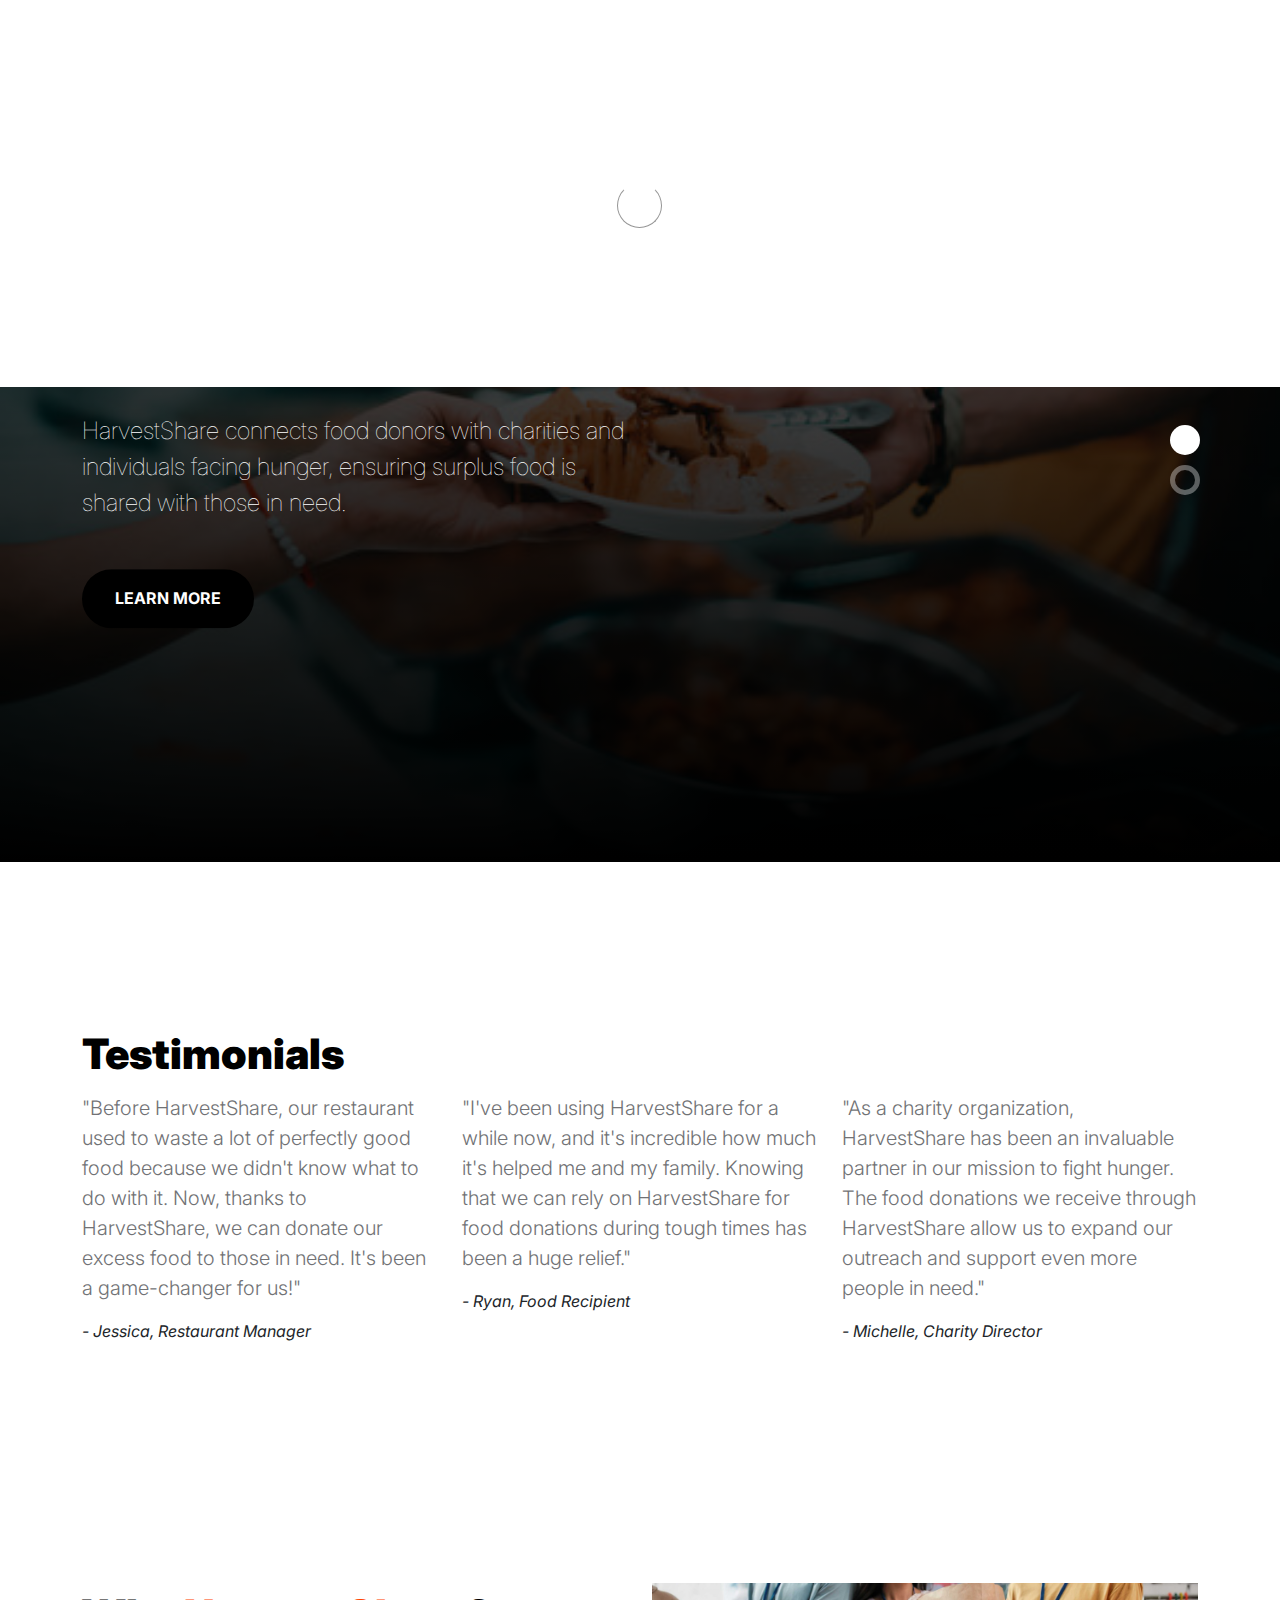
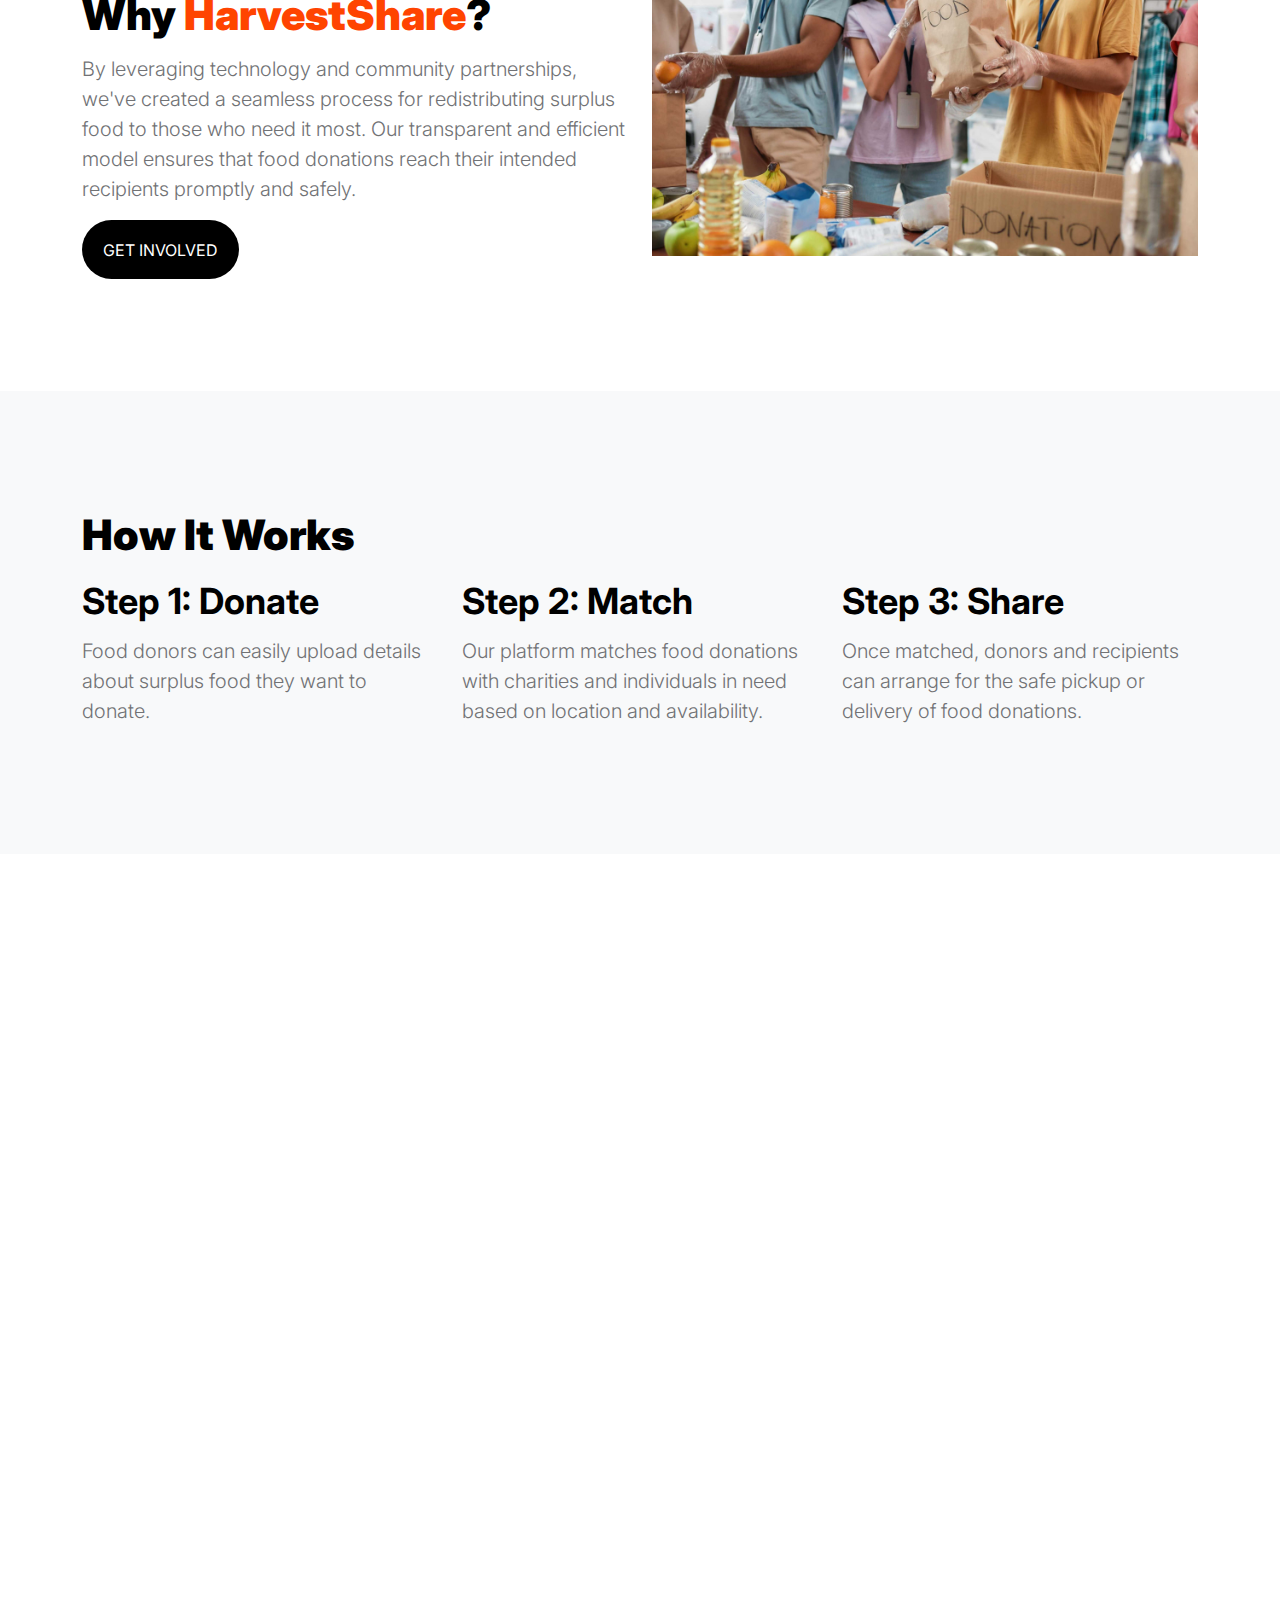
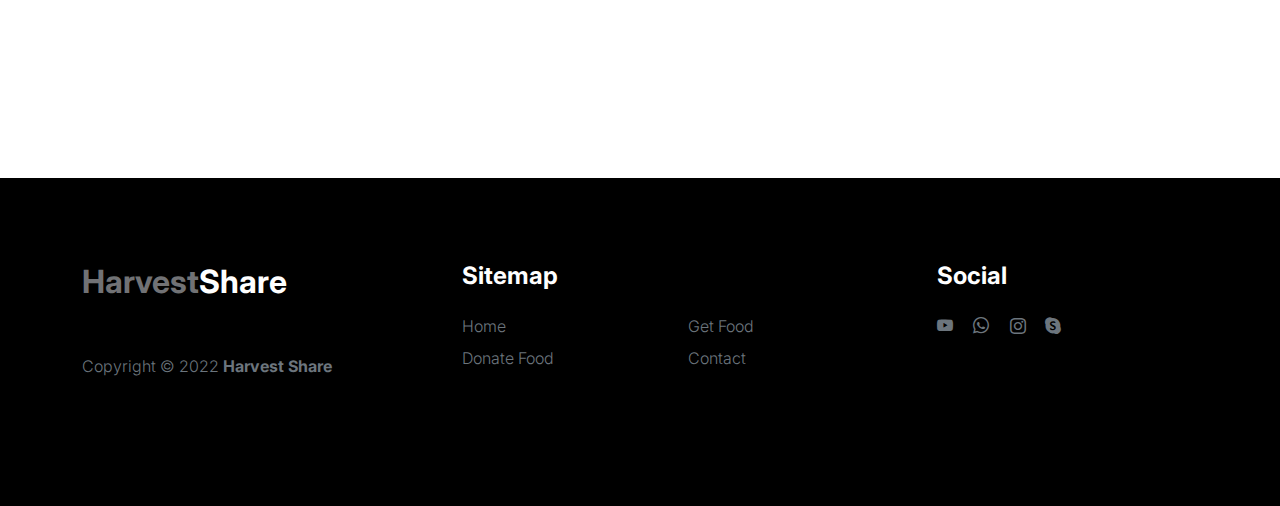
<file: index.html>
<!doctype html>
<html lang="en">
<head>
    <meta charset="utf-8">
    <meta name="viewport" content="width=device-width, initial-scale=1">
    <meta name="description" content="">
    <meta name="author" content="">
    <title>HarvestShare</title>
    <!-- CSS FILES -->
    <link rel="preconnect" href="https://fonts.googleapis.com">
    <link rel="preconnect" href="https://fonts.gstatic.com" crossorigin>
    <link href="https://fonts.googleapis.com/css2?family=Inter:wght@100;300;400;700;900&display=swap" rel="stylesheet">
    <link href="css/bootstrap.min.css" rel="stylesheet">
    <link href="css/bootstrap-icons.css" rel="stylesheet">
    <link rel="stylesheet" href="css/slick.css"/>
    <link href="css/tooplate-little-fashion.css" rel="stylesheet">
    <!--
    Tooplate 2127 Little Fashion
    https://www.tooplate.com/view/2127-little-fashion
    -->
</head>
<body>
    <section class="preloader">
        <div class="spinner">
            <span class="sk-inner-circle"></span>
        </div>
    </section>
    <main>
        <nav class="navbar navbar-expand-lg">
            <div class="container">
                <button class="navbar-toggler" type="button" data-bs-toggle="collapse" data-bs-target="#navbarNav" aria-controls="navbarNav" aria-expanded="false" aria-label="Toggle navigation">
                    <span class="navbar-toggler-icon"></span>
                </button>
                <a class="navbar-brand" href="index.html">
                    <strong><span>Harvest</span>Share</strong>
                </a>
                
                <div class="collapse navbar-collapse" id="navbarNav">
                    <ul class="navbar-nav mx-auto">
                        <li class="nav-item">
                            <a class="nav-link active" href="index.html">Home</a>
                        </li>
                        <li class="nav-item">
                            <a class="nav-link" href="sign-up.html">Donate Food</a>
                        </li>
                        <li class="nav-item">
                            <a class="nav-link" href="index.html">Get Food</a>
                        </li>
                        <li class="nav-item">
                            <a class="nav-link" href="contact.html">Contact</a>
                        </li>
                    </ul>
                    <style>
                        .thin-btn {
                            padding: 0.9rem 1rem; 
                            font-size: 0.99rem; 
                            line-height: 0.8; 
                            border-radius: 5rem;
                        }
                    </style>
                    
                    <div class="d-none d-lg-block">
                        <a href="sign-in.html" class="btn custom-btn btn-sm thin-btn me-3">Sign In</a>
                    </div>
                    
                    
                    
                </div>
            </div>
        </nav>
        <section class="slick-slideshow" style="margin-top: 10px;">
            <div class="slick-custom">
                <div class="image-overlay"></div>
                <img src="images/slideshow/slide1.jpeg" class="img-fluid" alt="Slide 1">
                <div class="slick-bottom">
                    <div class="container">
                        <div class="row">
                            <div class="col-lg-6 col-10">
                                <div class="text-overlay">
                                    <h1 class="slick-title">Where Abundance Meets Need</h1>
                                    <p class="lead text-white mt-lg-3 mb-lg-5">HarvestShare connects food donors with charities and individuals facing hunger, ensuring surplus food is shared with those in need.</p>
                                    <a href="#how-it-works" class="btn custom-btn">Learn More</a>
                                </div>
                            </div>
                        </div>
                    </div>
                </div>
            </div>
            <div class="slick-custom">
                <div class="image-overlay"></div>
                <img src="images/slideshow/slide2f.webp" class="img-fluid" alt="Slide 2">
                <div class="slick-bottom">
                    <div class="container">
                        <div class="row">
                            <div class="col-lg-6 col-10">
                                <div class="text-overlay">
                                    <h1 class="slick-title">Make a Difference Today</h1>
                                    <p class="lead text-white mt-lg-3 mb-lg-5">Your excess food can become someone's meal. Join HarvestShare and be part of the solution to food waste and hunger.</p>
                                    <a href="#register" class="btn custom-btn">Get Started</a>
                                </div>
                            </div>
                        </div>
                    </div>
                </div>
            </div>
        </section>
        <section class="testimonial section-padding">
            <div class="container">
                <h2 class="section-title">Testimonials</h2>
                <div class="row">
                    <div class="col-lg-4">
                        <div class="testimonial-item">
                            <blockquote>
                                <p class="testimonial-text">"Before HarvestShare, our restaurant used to waste a lot of perfectly good food because we didn't know what to do with it. Now, thanks to HarvestShare, we can donate our excess food to those in need. It's been a game-changer for us!"</p>
                                <cite class="testimonial-author">- Jessica, Restaurant Manager</cite>
                            </blockquote>
                        </div>
                    </div>
                    <div class="col-lg-4">
                        <div class="testimonial-item">
                            <blockquote>
                                <p class="testimonial-text">"I've been using HarvestShare for a while now, and it's incredible how much it's helped me and my family. Knowing that we can rely on HarvestShare for food donations during tough times has been a huge relief."</p>
                                <cite class="testimonial-author">- Ryan, Food Recipient</cite>
                            </blockquote>
                        </div>
                    </div>
                    <div class="col-lg-4">
                        <div class="testimonial-item">
                            <blockquote>
                                <p class="testimonial-text">"As a charity organization, HarvestShare has been an invaluable partner in our mission to fight hunger. The food donations we receive through HarvestShare allow us to expand our outreach and support even more people in need."</p>
                                <cite class="testimonial-author">- Michelle, Charity Director</cite>
                            </blockquote>
                        </div>
                    </div>
                </div>
            </div>
        </section>
        <section id="about" class="about section-padding">
            <div class="container">
                <div class="row">
                    <div class="col-lg-6 order-lg-1">
                        <h2 class="section-title">Why <span>HarvestShare</span>?</h2>
                        <p class="section-text">By leveraging technology and community partnerships, we've created a seamless process for redistributing surplus food to those who need it most. Our transparent and efficient model ensures that food donations reach their intended recipients promptly and safely.</p>
                        <a href="#how-it-works" class="btn custom-btn">Get Involved</a>
                    </div>
                    <div class="col-lg-6 order-lg-2">
                        <img src="images/fd.jpeg" class="img-fluid" alt="Image 1">
                    </div>
                </div>
            </div>
        </section>
        <section id="how-it-works" class="how-it-works section-padding bg-light">
            <div class="container">
                <h2 class="section-title">How It Works</h2>
                <div class="row">
                    <div class="col-lg-4">
                        <div class="step-item">
                            <h3 class="item-title">Step 1: Donate</h3>
                            <p class="item-text">Food donors can easily upload details about surplus food they want to donate.</p>
                        </div>
                    </div>
                    <div class="col-lg-4">
                        <div class="step-item">
                            <h3 class="item-title">Step 2: Match</h3>
                            <p class="item-text">Our platform matches food donations with charities and individuals in need based on location and availability.</p>
                        </div>
                    </div>
                    <div class="col-lg-4">
                        <div class="step-item">
                            <h3 class="item-title">Step 3: Share</h3>
                            <p class="item-text">Once matched, donors and recipients can arrange for the safe pickup or delivery of food donations.</p>
                        </div>
                    </div>
                </div>
            </div>
        </section>
        <section id="about" class="about section-padding">
            <div class="container">
                <div class="row">
                    <div class="col-lg-6 order-lg-2">
                        <h2 class="section-title"> Get <span> Involved </span> </h2>
                        <p class="section-text"> Join us in our mission to create a world where no edible food goes to waste and where every person has access to nutritious meals. Together, we can make a tangible difference in the lives of individuals and families struggling with food insecurity.</p>
                        <a href="sign-up.html" class="btn custom-btn"> Sign Up </a>
                    </div>
                    <div class="col-lg-6 order-lg-1">
                        <img src="images/how.webp" class="img-fluid" alt="Image 2">
                    </div>
                </div>
            </div>
        </section>
    </main>
    <footer class="site-footer">
        <div class="container">
            <div class="row">
                <div class="col-lg-3 col-10 me-auto mb-4">
                    <h4 class="text-white mb-3"><a href="index.html">Harvest</a>Share</h4>
                    <p class="copyright-text text-muted mt-lg-5 mb-4 mb-lg-0">Copyright © 2022 <strong>Harvest Share</strong></p>
                    <br>
                </div>
                <div class="col-lg-5 col-8">
                    <h5 class="text-white mb-3">Sitemap</h5>
                    <ul class="footer-menu d-flex flex-wrap">
                        <li class="footer-menu-item"><a href="about.html" class="footer-menu-link">Home</a></li>
                        <li class="footer-menu-item"><a href="#" class="footer-menu-link">Get Food</a></li>
                        <li class="footer-menu-item"><a href="#" class="footer-menu-link">Donate Food</a></li>
                        <li class="footer-menu-item"><a href="#" class="footer-menu-link">Contact</a></li>
                    </ul>
                </div>
                <div class="col-lg-3 col-4">
                    <h5 class="text-white mb-3">Social</h5>
                    <ul class="social-icon">
                        <li><a href="#" class="social-icon-link bi-youtube"></a></li>
                        <li><a href="#" class="social-icon-link bi-whatsapp"></a></li>
                        <li><a href="#" class="social-icon-link bi-instagram"></a></li>
                        <li><a href="#" class="social-icon-link bi-skype"></a></li>
                    </ul>
                </div>
            </div>
        </div>
    </footer>
    <!-- JAVASCRIPT FILES -->
    <script src="js/jquery.min.js"></script>
    <script src="js/bootstrap.bundle.min.js"></script>
    <script src="js/Headroom.js"></script>
    <script src="js/jQuery.headroom.js"></script>
    <script src="js/slick.min.js"></script>
    <script src="js/custom.js"></script>
</body>
</html>
</file>
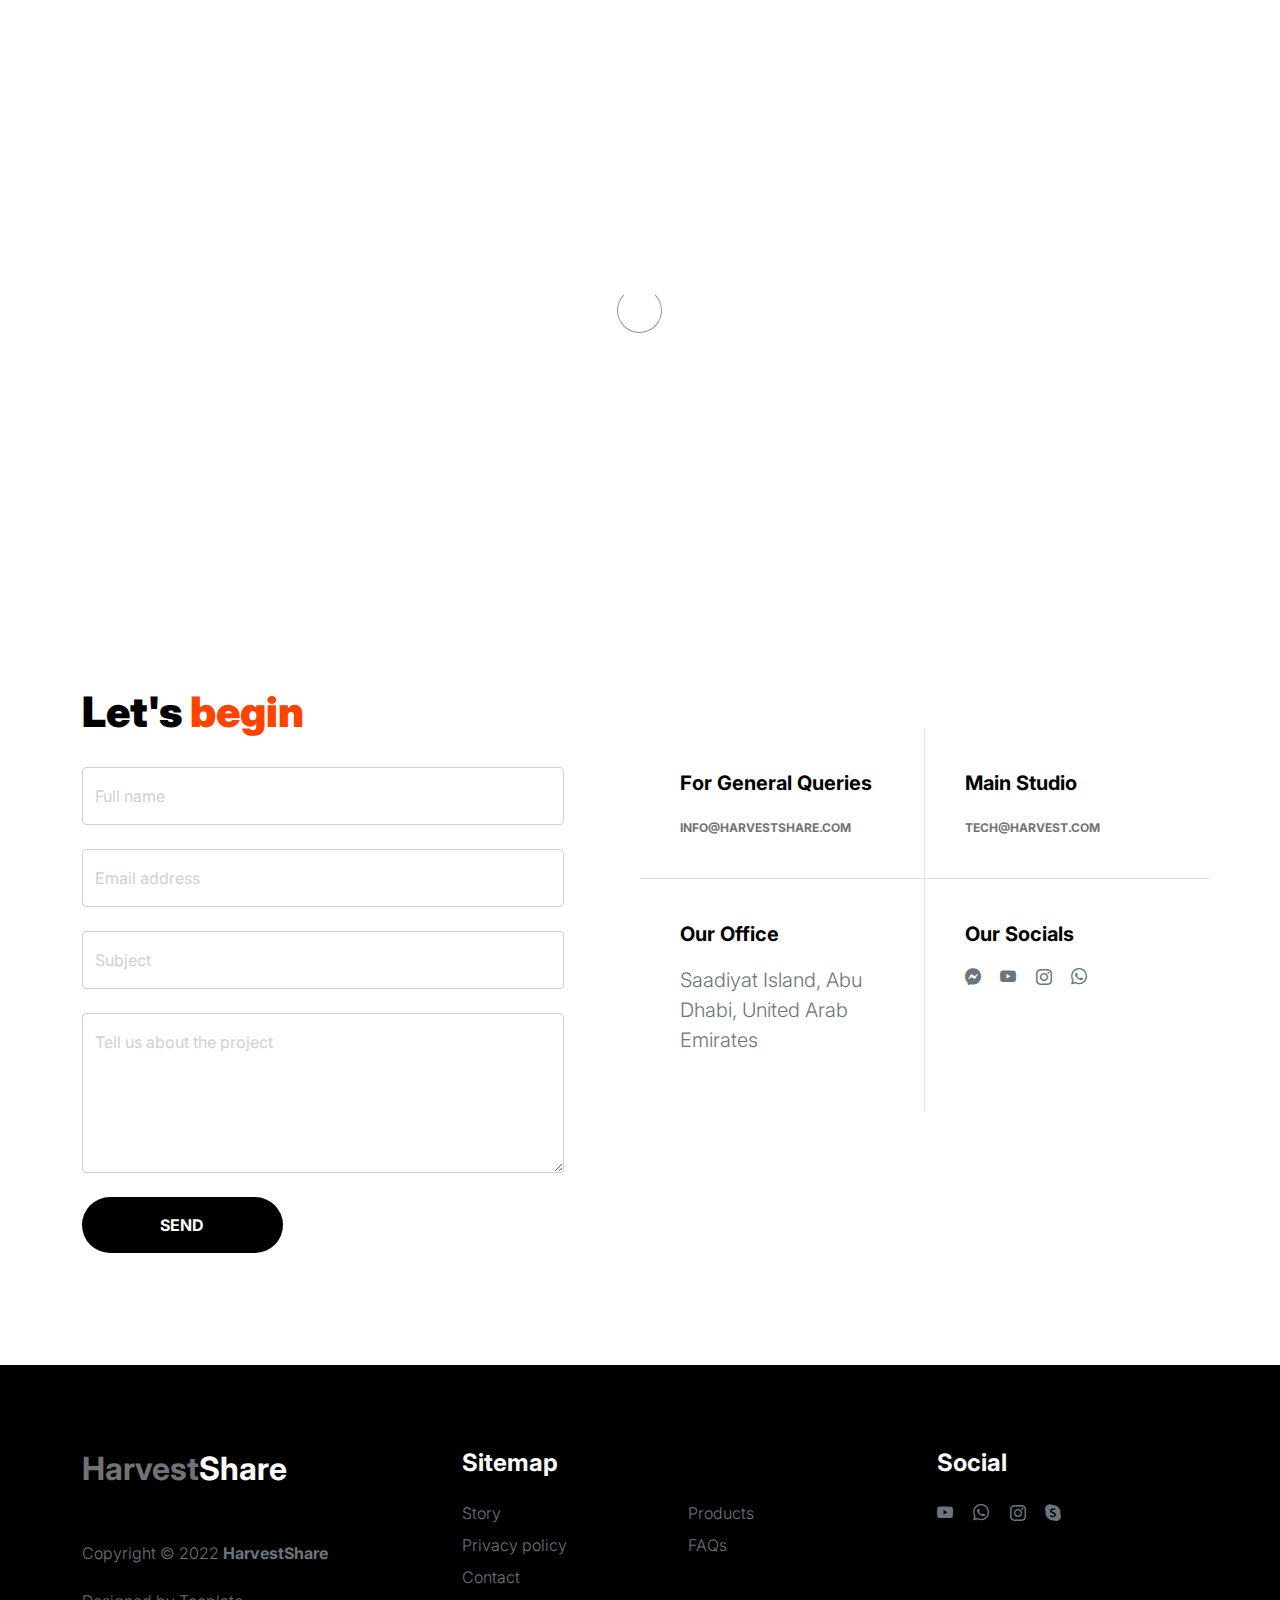
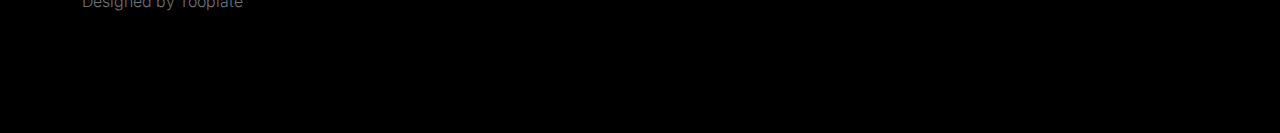
<file: contact.html>
<!doctype html>
<html lang="en">
<head>
    <meta charset="utf-8">
    <meta name="viewport" content="width=device-width, initial-scale=1">
    <meta name="description" content="">
    <meta name="author" content="">
    <title>Tooplate's Little Fashion - Contact Page</title>
    <!-- CSS FILES -->
    <link rel="preconnect" href="https://fonts.googleapis.com">
    <link rel="preconnect" href="https://fonts.gstatic.com" crossorigin>
    <link href="https://fonts.googleapis.com/css2?family=Inter:wght@100;300;400;700;900&display=swap" rel="stylesheet">
    <link href="css/bootstrap.min.css" rel="stylesheet">
    <link href="css/bootstrap-icons.css" rel="stylesheet">
    <link rel="stylesheet" href="css/slick.css"/>
    <link href="css/tooplate-little-fashion.css" rel="stylesheet">
    <!-- Tooplate 2127 Little Fashion https://www.tooplate.com/view/2127-little-fashion -->
</head>
<body>
    <section class="preloader">
        <div class="spinner">
            <span class="sk-inner-circle"></span>
        </div>
    </section>
    <main>
        <nav class="navbar navbar-expand-lg">
            <div class="container">
                <button class="navbar-toggler" type="button" data-bs-toggle="collapse" data-bs-target="#navbarNav" aria-controls="navbarNav" aria-expanded="false" aria-label="Toggle navigation">
                    <span class="navbar-toggler-icon"></span>
                </button>
                <a class="navbar-brand" href="index.html">
                    <strong><span>Harvest</span>Share</strong>
                </a>
                <div class="collapse navbar-collapse" id="navbarNav">
                    <ul class="navbar-nav mx-auto">
                        <li class="nav-item">
                            <a class="nav-link active" href="index.html">Home</a>
                        </li>
                        <li class="nav-item">
                            <a class="nav-link" href="sign-up.html">Donate Food</a>
                        </li>
                        <li class="nav-item">
                            <a class="nav-link" href="index.html">Get Food</a>
                        </li>
                        <li class="nav-item">
                            <a class="nav-link" href="contact.html">Contact</a>
                        </li>
                    </ul>
                    <style>
                        .thin-btn {
                            padding: 0.9rem 1rem; 
                            font-size: 0.99rem; 
                            line-height: 0.8; 
                            border-radius: 5rem;
                        }
                    </style>
                    <div class="d-none d-lg-block">
                        <a href="sign-in.html" class="btn custom-btn btn-sm thin-btn me-3">Sign In</a>
                    </div>
                </div>
            </div>
        </nav>
        <header class="site-header section-padding-img site-header-image">
            <div class="container">
                <div class="row">
                    <div class="col-lg-10 col-12 header-info">
                        <h1>
                            <span class="d-block text-primary">Have Questions?</span>
                            <span class="d-block text-dark">Reach out to us! </span>
                        </h1>
                    </div>
                </div>
            </div>
            <img src="images/header/positive-european-woman-has-break-after-work.jpg" class="header-image img-fluid" alt="">
        </header>
        <section class="contact section-padding">
            <div class="container">
                <div class="row">
                    <div class="col-lg-6 col-12">
                        <h2 class="mb-4">Let's <span>begin</span></h2>
                        <form class="contact-form me-lg-5 pe-lg-3" action="contact1.py" method="post">
                            <div class="form-floating">
                                <input type="text" name="name" id="name" class="form-control" placeholder="Full name" required>
                                <label for="name">Full name</label>
                            </div>
                            <div class="form-floating my-4">
                                <input type="email" name="email" id="email" pattern="[^ @]*@[^ @]*" class="form-control" placeholder="Email address" required>
                                <label for="email">Email address</label>
                            </div>
                            <div class="form-floating my-4">
                                <input type="text" name="subject" id="subject" class="form-control" placeholder="Subject" required>
                                <label for="subject">Subject</label>
                            </div>
                            <div class="form-floating mb-4">
                                <textarea id="message" name="message" class="form-control" placeholder="Leave a comment here" required style="height: 160px"></textarea>
                                <label for="message">Tell us about the project</label>
                            </div>
                            <div class="col-lg-5 col-6">
                                <button type="submit" class="form-control">Send</button>
                            </div>
                        </form>
                    </div>
                    <div class="col-lg-6 col-12 mt-5 ms-auto">
                        <div class="row">
                            <div class="col-6 border-end contact-info">
                                <h6 class="mb-3"> For General Queries </h6>
                                <a href="mailto:hello@company.com" class="custom-link">info@harvestshare.com<i class="bi-arrow-right ms-2"></i></a>
                            </div>
                            <div class="col-6 contact-info">
                                <h6 class="mb-3">Main Studio</h6>
                                <a href="mailto:studio@company.com" class="custom-link">tech@harvest.com<i class="bi-arrow-right ms-2"></i></a>
                            </div>
                            <div class="col-6 border-top border-end contact-info">
                                <h6 class="mb-3">Our Office</h6>
                                <p class="text-muted">Saadiyat Island, Abu Dhabi, United Arab Emirates</p>
                            </div>
                            <div class="col-6 border-top contact-info">
                                <h6 class="mb-3">Our Socials</h6>
                                <ul class="social-icon">
                                    <li><a href="#" class="social-icon-link bi-messenger"></a></li>
                                    <li><a href="#" class="social-icon-link bi-youtube"></a></li>
                                    <li><a href="#" class="social-icon-link bi-instagram"></a></li>
                                    <li><a href="#" class="social-icon-link bi-whatsapp"></a></li>
                                </ul>
                            </div>
                        </div>
                    </div>
                </div>
            </div>
        </section>
    </main>
    <footer class="site-footer">
        <div class="container">
            <div class="row">
                <div class="col-lg-3 col-10 me-auto mb-4">
                    <h4 class="text-white mb-3"><a href="index.html">Harvest</a>Share</h4>
                    <p class="copyright-text text-muted mt-lg-5 mb-4 mb-lg-0">Copyright © 2022 <strong>HarvestShare</strong></p>
                    <br>
                    <p class="copyright-text">Designed by <a href="https://www.tooplate.com/" target="_blank">Tooplate</a></p>
                </div>
                <div class="col-lg-5 col-8">
                    <h5 class="text-white mb-3">Sitemap</h5>
                    <ul class="footer-menu d-flex flex-wrap">
                        <li class="footer-menu-item"><a href="about.html" class="footer-menu-link">Story</a></li>
                        <li class="footer-menu-item"><a href="#" class="footer-menu-link">Products</a></li>
                        <li class="footer-menu-item"><a href="#" class="footer-menu-link">Privacy policy</a></li>
                        <li class="footer-menu-item"><a href="#" class="footer-menu-link">FAQs</a></li>
                        <li class="footer-menu-item"><a href="#" class="footer-menu-link">Contact</a></li>
                    </ul>
                </div>
                <div class="col-lg-3 col-4">
                    <h5 class="text-white mb-3">Social</h5>
                    <ul class="social-icon">
                        <li><a href="#" class="social-icon-link bi-youtube"></a></li>
                        <li><a href="#" class="social-icon-link bi-whatsapp"></a></li>
                        <li><a href="#" class="social-icon-link bi-instagram"></a></li>
                        <li><a href="#" class="social-icon-link bi-skype"></a></li>
                    </ul>
                </div>
            </div>
        </div>
    </footer>
    <!-- JAVASCRIPT FILES -->
    <script src="js/jquery.min.js"></script>
    <script src="js/bootstrap.bundle.min.js"></script>
    <script src="js/Headroom.js"></script>
    <script src="js/jQuery.headroom.js"></script>
    <script src="js/slick.min.js"></script>
    <script src="js/custom.js"></script>
</body>
</html>
</file>
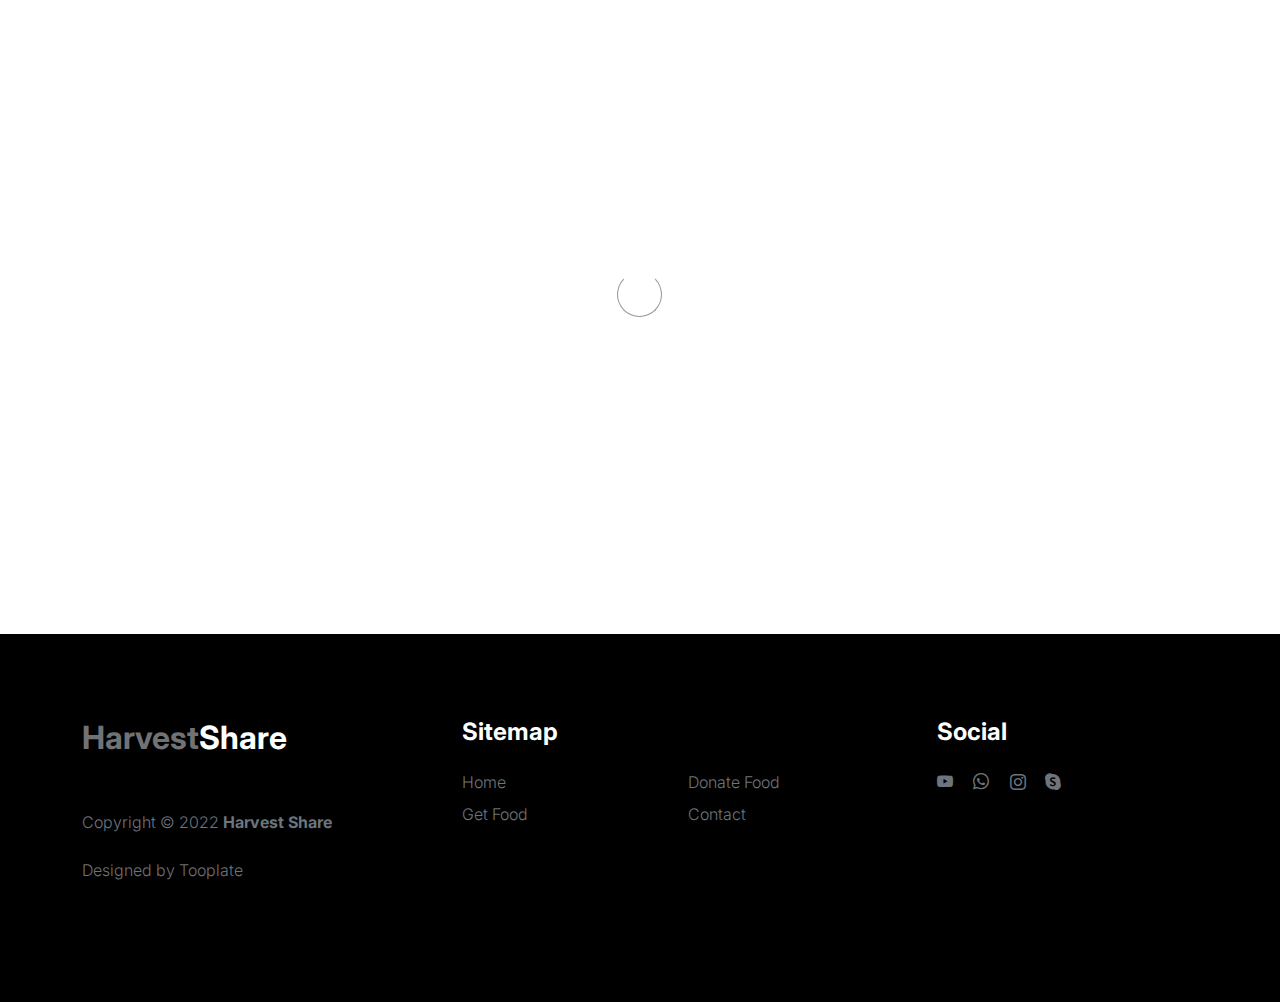
<file: sign-in.html>
<!doctype html>
<html lang="en">
    <head>
        <meta charset="utf-8">
        <meta name="viewport" content="width=device-width, initial-scale=1">

        <meta name="description" content="">
        <meta name="author" content="">

        <title>Sign In Page</title>

        <!-- CSS FILES -->
        <link rel="preconnect" href="https://fonts.googleapis.com">

        <link rel="preconnect" href="https://fonts.gstatic.com" crossorigin>

        <link href="https://fonts.googleapis.com/css2?family=Inter:wght@100;300;400;700;900&display=swap" rel="stylesheet">

        <link href="css/bootstrap.min.css" rel="stylesheet">
        <link href="css/bootstrap-icons.css" rel="stylesheet">

        <link rel="stylesheet" href="css/slick.css"/>

        <link href="css/tooplate-little-fashion.css" rel="stylesheet">
        
<!--

Tooplate 2127 Little Fashion

https://www.tooplate.com/view/2127-little-fashion

-->
    </head>
    
    <body>

        <section class="preloader">
            <div class="spinner">
                <span class="sk-inner-circle"></span>
            </div>
        </section>
    
        <main>

            <section class="sign-in-form section-padding">
                <div class="container">
                    <div class="row">

                        <div class="col-lg-8 mx-auto col-12">

                            <h1 class="hero-title text-center mb-5">Sign In</h1>

                            <div class="row">
                                <div class="col-lg-8 col-11 mx-auto">
                                    <form role="form" method="post">

                                        <div class="form-floating mb-4 p-0">
                                            <input type="email" name="email" id="email" pattern="[^ @]*@[^ @]*" class="form-control" placeholder="Email address" required>

                                            <label for="email">Email address</label>
                                        </div>

                                        <div class="form-floating p-0">
                                            <input type="password" name="password" id="password" class="form-control" placeholder="Password" required>

                                            <label for="password">Password</label>
                                        </div>

                                        <button type="submit" class="btn custom-btn form-control mt-4 mb-3">
                                            Sign in
                                        </button>

                                        <p class="text-center">Don’t have an account? <a href="sign-up.html">Create One</a></p>

                                    </form>
                                </div>
                            </div>
                            
                        </div>

                    </div>
                </div>
            </section>

        </main>

        <footer class="site-footer">
            <div class="container">
                <div class="row">

                    <div class="col-lg-3 col-10 me-auto mb-4">
                        <h4 class="text-white mb-3"><a href="index.html">Harvest</a>Share</h4>
                        <p class="copyright-text text-muted mt-lg-5 mb-4 mb-lg-0">Copyright © 2022 <strong>Harvest Share</strong></p>
                        <br>
                        <p class="copyright-text">Designed by <a href="https://www.tooplate.com/" target="_blank">Tooplate</a></p>
                    </div>

                    <div class="col-lg-5 col-8">
                        <h5 class="text-white mb-3">Sitemap</h5>

                        <ul class="footer-menu d-flex flex-wrap">
                            <li class="footer-menu-item"><a href="about.html" class="footer-menu-link">Home</a></li>

                            <li class="footer-menu-item"><a href="#" class="footer-menu-link">Donate Food</a></li>

                            <li class="footer-menu-item"><a href="#" class="footer-menu-link">Get Food</a></li>

                            <li class="footer-menu-item"><a href="#" class="footer-menu-link">Contact</a></li>
                        </ul>
                    </div>

                    <div class="col-lg-3 col-4">
                        <h5 class="text-white mb-3">Social</h5>

                        <ul class="social-icon">

                            <li><a href="#" class="social-icon-link bi-youtube"></a></li>

                            <li><a href="#" class="social-icon-link bi-whatsapp"></a></li>

                            <li><a href="#" class="social-icon-link bi-instagram"></a></li>

                            <li><a href="#" class="social-icon-link bi-skype"></a></li>
                        </ul>
                    </div>

                </div>
            </div>
        </footer>

        <!-- JAVASCRIPT FILES -->
        <script src="js/jquery.min.js"></script>
        <script src="js/bootstrap.bundle.min.js"></script>
        <script src="js/Headroom.js"></script>
        <script src="js/jQuery.headroom.js"></script>
        <script src="js/slick.min.js"></script>
        <script src="js/custom.js"></script>

    </body>
</html>
</file>
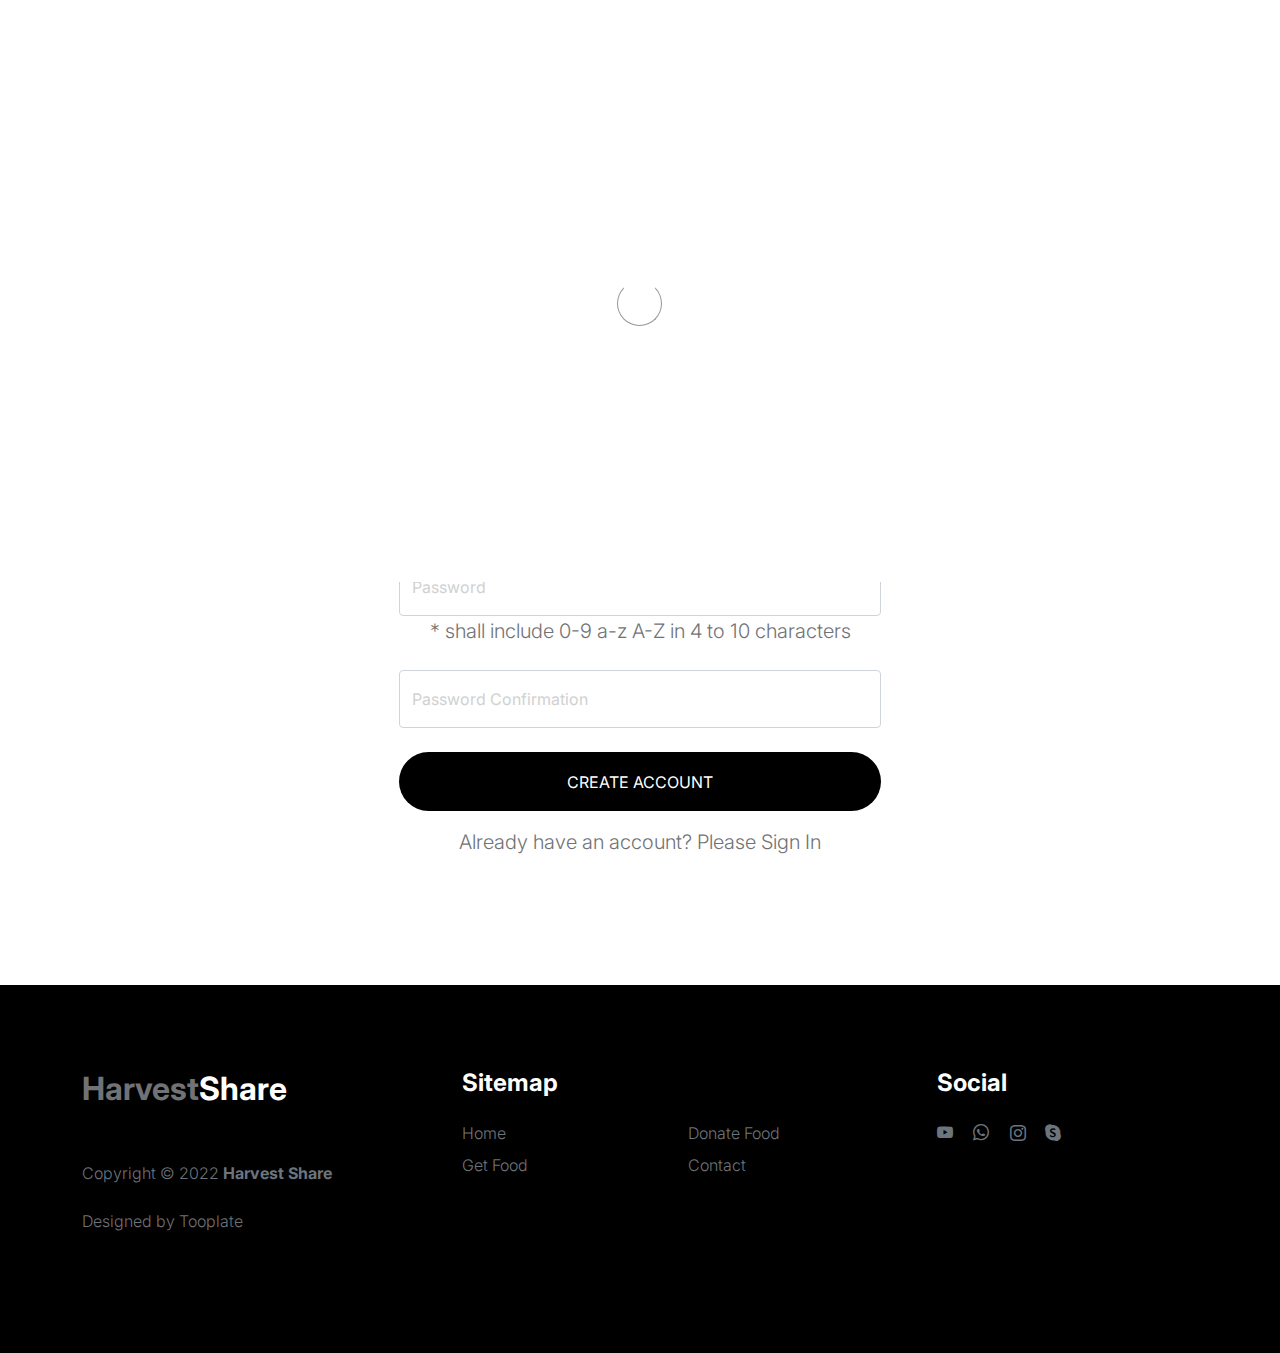
<file: sign-up.html>
<!doctype html>
<html lang="en">
    <head>
        <meta charset="utf-8">
        <meta name="viewport" content="width=device-width, initial-scale=1">

        <meta name="description" content="">
        <meta name="author" content="">

        <title>Harvest Share - Sign Up Page</title>

        <!-- CSS FILES -->
        <link rel="preconnect" href="https://fonts.googleapis.com">

        <link rel="preconnect" href="https://fonts.gstatic.com" crossorigin>

        <link href="https://fonts.googleapis.com/css2?family=Inter:wght@100;300;400;700;900&display=swap" rel="stylesheet">

        <link href="css/bootstrap.min.css" rel="stylesheet">
        <link href="css/bootstrap-icons.css" rel="stylesheet">

        <link rel="stylesheet" href="css/slick.css"/>

        <link href="css/tooplate-little-fashion.css" rel="stylesheet">
        
<!--

Tooplate 2127 Little Fashion

https://www.tooplate.com/view/2127-little-fashion

-->
    </head>
    
    <body>

        <section class="preloader">
            <div class="spinner">
                <span class="sk-inner-circle"></span>
            </div>
        </section>
    
        <main>

            <section class="sign-in-form section-padding">
                <div class="container">
                    <div class="row">

                        <div class="col-lg-8 mx-auto col-12">

                            <h1 class="hero-title text-center mb-5">Sign Up</h1>

                            <div class="social-login d-flex flex-column w-50 m-auto">
                                
                                <a href="#" class="btn custom-btn social-btn mb-4">
                                    <i class="bi bi-google me-3"></i>

                                    Continue with Google
                                </a>

                                <a href="#" class="btn custom-btn social-btn">
                                    <i class="bi bi-facebook me-3"></i>

                                    Continue with Facebook
                                </a>
                            </div>

                            <div class="div-separator w-50 m-auto my-5"><span>or</span></div>

                            <div class="row">
                                <div class="col-lg-8 col-11 mx-auto">
                                    <form role="form" method="post">

                                        <div class="form-floating">
                                            <input type="email" name="email" id="email" pattern="[^ @]*@[^ @]*" class="form-control" placeholder="Email address" required>

                                            <label for="email">Email address</label>
                                        </div>

                                        <div class="form-floating my-4">
                                            <input type="password" name="password" id="password" pattern="[0-9a-zA-Z]{4,10}" class="form-control" placeholder="Password" required>

                                            <label for="password">Password</label>
                                            
                                            <p class="text-center">* shall include 0-9 a-z A-Z in 4 to 10 characters</p>
                                        </div>

                                        <div class="form-floating">
                                            <input type="password" name="confirm_password" id="confirm_password" pattern="[0-9a-zA-Z]{4,10}" class="form-control" placeholder="Password" required>

                                            <label for="confirm_password">Password Confirmation</label>
                                        </div>

                                        <button type="submit" class="btn custom-btn form-control mt-4 mb-3">
                                            Create account
                                        </button>

                                        <p class="text-center">Already have an account? Please <a href="sign-in.html">Sign In</a></p>

                                    </form>
                                </div>
                            </div>
                            
                        </div>

                    </div>
                </div>
            </section>

        </main>

        <footer class="site-footer">
            <div class="container">
                <div class="row">

                    <div class="col-lg-3 col-10 me-auto mb-4">
                        <h4 class="text-white mb-3"><a href="index.html">Harvest</a>Share</h4>
                        <p class="copyright-text text-muted mt-lg-5 mb-4 mb-lg-0">Copyright © 2022 <strong>Harvest Share</strong></p>
                        <br>
                        <p class="copyright-text">Designed by <a href="https://www.tooplate.com/" target="_blank">Tooplate</a></p>
                    </div>

                    <div class="col-lg-5 col-8">
                        <h5 class="text-white mb-3">Sitemap</h5>

                        <ul class="footer-menu d-flex flex-wrap">
                            <li class="footer-menu-item"><a href="about.html" class="footer-menu-link">Home</a></li>

                            <li class="footer-menu-item"><a href="#" class="footer-menu-link">Donate Food</a></li>

                            <li class="footer-menu-item"><a href="#" class="footer-menu-link">Get Food</a></li>

                            <li class="footer-menu-item"><a href="#" class="footer-menu-link">Contact</a></li>
                        </ul>
                    </div>

                    <div class="col-lg-3 col-4">
                        <h5 class="text-white mb-3">Social</h5>

                        <ul class="social-icon">

                            <li><a href="#" class="social-icon-link bi-youtube"></a></li>

                            <li><a href="#" class="social-icon-link bi-whatsapp"></a></li>

                            <li><a href="#" class="social-icon-link bi-instagram"></a></li>

                            <li><a href="#" class="social-icon-link bi-skype"></a></li>
                        </ul>
                    </div>

                </div>
            </div>
        </footer>

        <!-- JAVASCRIPT FILES -->
        <script src="js/jquery.min.js"></script>
        <script src="js/bootstrap.bundle.min.js"></script>
        <script src="js/Headroom.js"></script>
        <script src="js/jQuery.headroom.js"></script>
        <script src="js/slick.min.js"></script>
        <script src="js/custom.js"></script>

    </body>
</html>
</file>
<file: css/tooplate-little-fashion.css>
/*

Tooplate 2127 Little Fashion

https://www.tooplate.com/view/2127-little-fashion

*/


/*---------------------------------------
  CUSTOM PROPERTIES ( VARIABLES )             
-----------------------------------------*/
:root {
  --white-color:                #FFFFFF;
  --primary-color:              #FF4400;
  --section-bg-color:           #f0f8ff;
  --dark-color:                 #000000;
  --grey-color:                 #d0d1d1;
  --p-color:                    #717275;

  --body-font-family:           'Inter', sans-serif;

  --h5-font-size:               24px;
  --p-font-size:                20px;
  --copyright-text-font-size:   16px;
  --product-link-font-size:     14px;
  --custom-link-font-size:      12px;

  --font-weight-thin:           100;
  --font-weight-light:          300;
  --font-weight-normal:         400;
  --font-weight-bold:           700;
  --font-weight-black:          900;
}

body,
html {
  height: 100%;
}

html {
  scroll-behavior: smooth;
}

@media screen and (prefers-reduced-motion: reduce) {
  html {
    scroll-behavior: auto;
  }
}

body {
    background: var(--white-color);
    font-family: var(--body-font-family);    
    position: relative;
}

/*---------------------------------------
  TYPOGRAPHY               
-----------------------------------------*/

h2,
h3,
h4,
h5,
h6 {
  color: var(--dark-color);
  line-height: inherit;
}

h1,
h2,
h3,
h4,
h5,
h6 {
  font-weight: var(--font-weight-bold);
}

h1,
h2 {
  font-weight: var(--font-weight-black);
}

h1 {
  font-size: 64px;
  line-height: normal;
}

h2 {
  font-size: 42px;
}

h3 {
  font-size: 36px;
}

h4 {
  font-size: 32px;
}

h5 {
  font-size: 24px;
}

h6 {
  font-size: 20px;
}

p {
  color: var(--p-color);
  font-size: var(--p-font-size);
  font-weight: var(--font-weight-light);
}

a, 
button {
  touch-action: manipulation;
  transition: all 0.3s;
}

a {
  color: var(--p-color);
  text-decoration: none;
}

a:hover {
  color: var(--primary-color);
}

.text-primary {
  color: var(--primary-color) !important;
}

::selection {
  background: var(--primary-color);
  color: var(--white-color);
}

/*---------------------------------------
  CUSTOM LINK               
-----------------------------------------*/
.custom-link {
  color: var(--p-color);
  font-size: var(--custom-link-font-size);
  font-weight: var(--font-weight-bold);
  text-transform: uppercase;
  position: relative;
}

.custom-link i {
  position: absolute;
  opacity: 0;
  bottom: 0;
  left: 100%;
  transition: all 0.3s;
  line-height: normal;
}

.custom-link:hover i {
  opacity: 1;
  left: 101%;
}

.lead {
  font-size: 1.5rem;
  font-weight: var(--font-weight-thin);
}

b,
strong {
  font-weight: var(--font-weight-bold);
}

/*---------------------------------------
  PRE LOADER               
-----------------------------------------*/
.preloader {
  position: fixed;
  top: 0;
  left: 0;
  width: 100%;
  height: 100%;
  z-index: 99999;
  display: flex;
  flex-flow: row nowrap;
  justify-content: center;
  align-items: center;
  background: none repeat scroll 0 0 var(--white-color);
}

.spinner {
  border: 1px solid transparent;
  border-radius: 5px;
  position: relative;
}

.spinner::before {
  content: '';
  box-sizing: border-box;
  position: absolute;
  top: 50%;
  left: 50%;
  width: 45px;
  height: 45px;
  margin-top: -10px;
  margin-left: -23px;
  border-radius: 50%;
  border: 1px solid #959595;
  border-top-color: var(--white-color);
  animation: spinner .9s linear infinite;
}

@keyframes spinner {
  to {transform: rotate(360deg);}
}

/*---------------------------------------
  CUSTOM BUTTON & ICON              
-----------------------------------------*/
.custom-btn {
  background: var(--dark-color);
  border-radius: 50px;
  color: var(--white-color);
  font-size: var(--copyright-text-font-size);
  text-transform: uppercase;
  padding: 16.50px 20px;
}

.social-btn {
  background: transparent;
  border: 1px solid var(--grey-color);
  color: var(--dark-color);
  text-transform: none;
}

.social-btn:hover {
  border-color: transparent;
}

.cart-form-select {
  border-radius: 0;
  padding-top: 15px;
  padding-bottom: 15px;
}

.cart-btn {
  border-radius: 0;
  width: 100%;
  font-size: var(--product-link-font-size);
}

.custom-btn:hover,
.slick-slideshow .custom-btn:hover {
  background: var(--primary-color);
  color: var(--white-color);
}

.custom-icon {
  color: var(--p-color);
  font-size: 24px;
}

.custom-icon {
  display: inline-block;
  vertical-align: middle;
}

.bi-bag.custom-icon {
  font-size: 17px;
}

.featured-icon {
  color: var(--grey-color);
  font-size: 52px;
}

/*---------------------------------------
  DIV SEPARATOR               
-----------------------------------------*/
.div-separator {
  position: relative;
}

.div-separator::before {
  content: "";
  height: 1px;
  background: var(--grey-color);
  display: block;
  width: 100%;
}

.div-separator span {
  position: absolute;
  top: 50%;
  margin-left: -22.5px;
  left: 50%;
  text-align: center;
  background: var(--white-color);
  margin-top: -11px;
  color: var(--dark-color);
  font-weight: var(--font-weight-bold);
  font-size: 14px;
  width: 35px;
  text-transform: uppercase;
}

/*---------------------------------------
  FULL IMAGE               
-----------------------------------------*/
.full-image-img {
  display: block;
  position: absolute;
  z-index: -1;
  right: 0;
  width: 100%;
  bottom: -120px;
  min-width: 650px;
}

@media (min-width: 1600px) {
  .full-image-img {
    bottom: -200px;
  }
}

/*---------------------------------------
  NAVIGATION               
-----------------------------------------*/
.navbar {
  background: var(--white-color);
  position: fixed;
  top: 0;
  right: 0;
  left: 0;
  padding: 18px 0;
  z-index: 2;
  will-change: transform;
  transition: transform 300ms linear;
}

.navbar span, h2 span, h4 span {
	color: var(--primary-color);
}

.navbar.headroom--not-top {
  padding: 20px 0;
}

.headroom--pinned {
  transform: translate(0, 0);
}

.headroom--unpinned {
  transform: translate(0, -150%);
}

.navbar-brand {
  color: var(--dark-color);
  font-size: 24px;
  font-weight: var(--font-weight-light);
  margin: 0;
  padding: 0;
}

.navbar-expand-lg .navbar-nav .nav-link {
  display: inline-block;
  padding: 0;
  margin-right: 1.5rem;
  margin-left: 1.5rem;
}

.nav-link {
  color: var(--p-color);
  font-size: 16px;
  position: relative;
}

.navbar .nav-link::after {
  position: absolute;
  top: 100%;
  left: 0;
  width: 100%;
  height: 2px;
  background: var(--grey-color);
  content: '';
  opacity: 0;
  -webkit-transition: opacity 0.3s, -webkit-transform 0.3s;
  -moz-transition: opacity 0.3s, -moz-transform 0.3s;
  transition: opacity 0.3s, transform 0.3s;
  -webkit-transform: translateY(10px);
  -moz-transform: translateY(10px);
  transform: translateY(10px);
}

.navbar .nav-link.active::after, 
.navbar .nav-link:hover::after {
  opacity: 1;
  -webkit-transform: translateY(0px);
  -moz-transform: translateY(0px);
  transform: translateY(0px);
}

.navbar .nav-link.active,
.navbar .nav-link:hover {
  color: var(--primary-color);
}

.nav-link:focus, 
.nav-link:hover {
  color: var(--p-color);
}

.navbar-toggler {
  border: 0;
  padding: 0;
  cursor: pointer;
  margin: 0;
  width: 30px;
  height: 35px;
  outline: none;
}

.navbar-toggler:focus {
  outline: none;
  box-shadow: none;
}

.navbar-toggler[aria-expanded="true"] .navbar-toggler-icon {
  background: transparent;
}

.navbar-toggler[aria-expanded="true"] .navbar-toggler-icon:before,
.navbar-toggler[aria-expanded="true"] .navbar-toggler-icon:after {
  transition: top 300ms 50ms ease, -webkit-transform 300ms 350ms ease;
  transition: top 300ms 50ms ease, transform 300ms 350ms ease;
  transition: top 300ms 50ms ease, transform 300ms 350ms ease, -webkit-transform 300ms 350ms ease;
  top: 0;
}

.navbar-toggler[aria-expanded="true"] .navbar-toggler-icon:before {
  transform: rotate(45deg);
}

.navbar-toggler[aria-expanded="true"] .navbar-toggler-icon:after {
  transform: rotate(-45deg);
}

.navbar-toggler .navbar-toggler-icon {
  background: var(--dark-color);
  transition: background 10ms 300ms ease;
  display: block;
  width: 30px;
  height: 2px;
  position: relative;
}

.navbar-toggler .navbar-toggler-icon::before,
.navbar-toggler .navbar-toggler-icon::after {
  transition: top 300ms 350ms ease, -webkit-transform 300ms 50ms ease;
  transition: top 300ms 350ms ease, transform 300ms 50ms ease;
  transition: top 300ms 350ms ease, transform 300ms 50ms ease, -webkit-transform 300ms 50ms ease;
  position: absolute;
  right: 0;
  left: 0;
  background: var(--dark-color);
  width: 30px;
  height: 2px;
  content: '';
}

.navbar-toggler .navbar-toggler-icon:before {
  top: -8px;
}

.navbar-toggler .navbar-toggler-icon:after {
  top: 8px;
}

/*---------------------------------------
  SITE HEADER              
-----------------------------------------*/
.site-header {
  background-color: var(--section-bg-color);
  position: relative;
  overflow: hidden;
  margin-top: 86px;
}

.site-header.section-padding {
  padding-top: 7rem;
  padding-bottom: 7rem;
}

.site-header.section-padding-img {
  padding-top: 10rem;
  padding-bottom: 10rem;
}

.header-image {
  position: absolute;
  top: 0;
  right: 0;
  width: 50%;
  height: 100%;
  object-fit: cover;
}

/*---------------------------------------
  SLICK SLIDESHOW               
-----------------------------------------*/
@media (min-width: 992px) {
  .slick-slideshow {
    height: 100vh;
  }
}

.slick-slideshow {
  margin-top: 86px;
}

.slick-title {
  color: var(--white-color);
}

.slick-custom {
  position: relative;
}

.slick-custom img {
  width: 100%;
  object-fit: cover;
}

.slick-bottom {
  background: linear-gradient(to top, var(--dark-color), transparent 90%);
  position: absolute;
  z-index: 2;
  bottom: 0;
  right: 0;
  left: 0;
  width: 100%;
  height: 100%;
}

.slick-bottom .container {
  position: absolute;
  top: 40%;
  left: 50%;
  transform: translate(-50%, -40%);
}

.slick-overlay {
  background: linear-gradient(to top, #000, transparent 120%);
  position: absolute;
  top: 0;
  right: 0;
  bottom: 0;
  left: 0;
}

.slick-slideshow .custom-btn {
  font-weight: var(--font-weight-bold);
  display: inline-block;
  padding-right: 32px;
  padding-left: 32px;
}

@media (min-width: 576px) {
  .slick-slideshow .slick-dots {
    max-width: 540px;
  }
}

@media (min-width: 768px) {
  .slick-slideshow .slick-dots {
    max-width: 720px;
  }
}

@media (min-width: 992px) {
  .slick-slideshow .slick-dots {
    max-width: 960px;
  }
}

@media (min-width: 1200px) {
  .slick-slideshow .slick-dots {
    max-width: 1140px;
  }
}

@media (min-width: 1400px) {
  .slick-slideshow .slick-dots {
    max-width: 1320px;
  }
}

.slick-slideshow .slick-dots {
  position: absolute;
  z-index: 2;
  top: 50%;
  left: 0;
  right: 0;
  transform: translate(0, -50%);
  margin: 0 auto;
  padding: 0;
}

.slick-slideshow .slick-dots li {
  background: transparent;
  border: 5px solid rgba(255, 255, 255, 0.35);
  border-radius: 100%;
  display: block;
  width: 30px;
  height: 30px;
  margin: 10px;
  padding: 5px;
  margin-left: auto;
  cursor: pointer;
}

.slick-slideshow .slick-dots button {
  background: transparent;
  border: none;
  color: transparent;
  display: block;
  width: 100%;
  height: 0;
  margin: 0;
  padding: 0;
  outline: none;
  height: 0;
}

.slick-slideshow .slick-dots li:hover,
.slick-slideshow .slick-dots .slick-active {
  background: var(--white-color);
}

.image-overlay {
  position: absolute;
  top: 0;
  left: 0;
  width: 100%;
  height: 100%;
  background-color: rgba(0, 0, 0, 0.6); 
  z-index: 1;
}

.text-overlay {
  position: relative;
  z-index: 2;
}
.navbar-link .smaller-text {
  font-size: 16px; /* Adjust the font size as needed */
}

/*---------------------------------------
  CUSTOM CIRCLE IMAGES               
-----------------------------------------*/

.custom-circle-image {
  border-radius: 100px;
  width: 55px;
  height: 55px;
}

.custom-circle-image.team-image {
  width: 85px;
  height: 85px;
}

/*---------------------------------------
  TESTIMONIAL               
-----------------------------------------*/
.slick-testimonial .slick-list,
.slick-testimonial .slick-track {
  height: 100%;
}

.slick-testimonial {
  margin: auto;
}

.slick-testimonial-caption {
  quotes: '❝' '❞';
  position: relative;
  padding: 5rem 7rem;
}

.slick-testimonial-caption::before {
  content: open-quote;
  display: inline-block;
  color: var(--primary-color);
  font-family: auto;
  font-size: 100px;
  height: 0;
  position: absolute;
  top: 0;
  left: 0;
}

.slick-testimonial .slick-dots {
  text-align: center;
}

.slick-testimonial .slick-dots li {
  background: var(--grey-color);
  display: inline-block;
  vertical-align: top;
  width: 16%;
  height: 1px;
}

.slick-testimonial .slick-dots button {
  background: transparent;
  border: none;
  color: transparent;
  display: block;
  width: 100%;
  height: 0;
  margin: 0;
  padding: 0;
}

.slick-testimonial .slick-dots li:hover,
.slick-testimonial .slick-dots .slick-active {
  background: var(--dark-color);
}

/*---------------------------------------
  SECTION               
-----------------------------------------*/
section {
  content-visibility: auto;
  contain-intrinsic-size: 700px;
}

.section-padding {
  padding-top: 7rem;
  padding-bottom: 7rem;
}

.featured {
  background: var(--section-bg-color);
}

/*---------------------------------------
  ABOUT               
-----------------------------------------*/
.about .nav-pills .nav-item {
  width: 100%;
}

.about .nav-pills .nav-link {
  color: var(--grey-color);
  font-size: 18px;
  font-weight: var(--font-weight-bold);
  border-left: 1px solid var(--grey-color);
  border-radius: 0;
  padding-right: 0;
}

.about .nav-pills .nav-link:hover,
.about .nav-pills .nav-link.active, 
.about .nav-pills .show>.nav-link {
  background: transparent;
  border-left-color: var(--primary-color);
  color: var(--primary-color);
}

/*---------------------------------------
  FAQ ACCORDION               
-----------------------------------------*/
.accordion-item {
  background-color: transparent;
  border-top: 0;
  border-right: 0;
  border-left: 0;
}

.accordion-button {
  background-color: transparent;
  box-shadow: none;
}

.accordion-button:not(.collapsed) {
  background: transparent;
  box-shadow: none;
}

button:focus:not(:focus-visible) {
  border-color: transparent;
  box-shadow: none;
}

.accordion-body {
  border-top: 1px solid rgba(0,0,0,.125);
}

.accordion-button {
  font-size: 1.5rem;
  font-weight: var(--font-weight-normal);
  padding-top: 1.5rem;
  padding-right: 0;
  padding-bottom: 1.5rem;
  padding-left: 0;
}

.accordion-body {
  padding: 2rem 0;
}

/*---------------------------------------
  TEAM MEMBERS               
-----------------------------------------*/
.team {
  background: var(--grey-color);
}

.team-thumb {
  background: var(--white-color);
  position: relative;
  border-radius: .25rem;
  padding: 42px 32px;
}

.team-info {
  width: 100%;
}

.custom-modal-btn {
  background: var(--grey-color);
  color: var(--white-color);
  position: absolute;
  top: 0;
  right: 0;
  bottom: 0;
  margin: auto 32px;
  width: 42px;
  height: 42px;
}

.modal-body {
  padding: 4rem;
}

.modal-header {
  padding-top: 7rem;
  padding-bottom: 5rem;
}

.modal-header .btn-close {
  position: absolute;
  top: 0;
  right: 0;
  font-size: 24px;
  margin: 32px;
}

#cart-modal .modal-header .btn-close {
  z-index: 2;
  margin: 22px;
}

#cart-modal .modal-header {
  border-bottom: 0;
  padding: 0;
}

#cart-modal .modal-footer {
  padding: 2rem 4rem;
}

/*---------------------------------------
  SKILL - PROGRESS BAR               
-----------------------------------------*/
.skill-thumb strong {
  display: inline-block;
  margin-bottom: 6px;
}

.skill-thumb span {
  color: var(--dark-color);
  font-size: 24px;
  font-weight: var(--font-weight-bold);
}

.skill-thumb .progress {
  background: var(--white-color);
  box-shadow: none;
  border-radius: 100px;
  height: 1px;
  margin-bottom: 16px;
}

.skill-thumb .progress .progress-bar-primary {
  background: var(--grey-color);
}

/*---------------------------------------
  PRODUCT               
-----------------------------------------*/
.front-product {
  background: var(--section-bg-color);
}

.product-thumb {
  background: var(--white-color);
  position: relative;
  transition: all 0.5s ease-out;
}

.product-image {
  transition: all 0.5s ease-out;
}

.product-thumb:hover .product-image {
  box-shadow: 0 1rem 3rem rgba(0,0,0,.175);
}

.product-top {
  position: absolute;
  top: 0;
  right: 0;
  left: 0;
  margin: 20px;
}

.product-info {
  padding: 30px 20px;
}

.product-description,
.product-cart-thumb {
  padding: 0 20px;
}

.product-icon {
  color: var(--white-color);
}

.product-title-link {
  color: var(--dark-color);
}

.product-additional-link {
  display: inline-block;
  vertical-align: top;
  font-size: var(--product-link-font-size);
  margin-top: 32px;
  margin-right: 12px;
}

.product-alert {
  background: var(--white-color);
  color: var(--p-color);
  font-size: var(--custom-link-font-size);
  font-weight: var(--font-weight-bold);
  padding: 3px 10px;
}

.product-p {
  font-size: var(--product-link-font-size);
}

.view-all {
  text-transform: uppercase;
  color: var(--p-color);
  font-size: 13px;
  font-weight: var(--font-weight-bold);
  border-bottom: 2px solid var(--grey-color);
  padding-bottom: 6px;
}

/*---------------------------------------
  CONTACT              
-----------------------------------------*/
.contact-info {
  padding: 40px;
}

.contact-form .form-control {
  border-color: var(--grey-color);
  font-weight: var(--font-weight-normal);
}

.form-floating>label {
  color: var(--grey-color);
  font-weight: var(--font-weight-normal);
}

.contact-form button[type='submit'] {
  background: var(--dark-color);
  border: none;
  border-radius: 100px;
  color: var(--white-color);
  font-weight: var(--font-weight-bold);
  text-transform: uppercase;
  padding: 16px;
}

.contact-form button[type='submit']:hover {
  background: var(--primary-color);
}

/*---------------------------------------
  SITE FOOTER               
-----------------------------------------*/
.site-footer {
  background: var(--dark-color);
  padding-top: 5rem;
  padding-bottom: 5rem;
}

.footer-menu {
  margin: 0;
  padding: 0;
}

.footer-menu-item {
  display: block;
  width: 50%;
}

.footer-menu-link {
  color: #6c757d;
  font-weight: var(--font-weight-light);
  display: inline-block;
  vertical-align: top;
  margin-top: 4px;
  margin-bottom: 4px;
}

.site-footer .social-icon-link {
  margin-top: 4px;
}

.site-footer .social-icon-link:hover,
.footer-menu-link:hover {
  color: var(--white-color);
}

.copyright-text {
  font-size: var(--copyright-text-font-size);
}

/*---------------------------------------
  SOCIAL ICON               
-----------------------------------------*/
.social-icon {
  margin: 0;
  padding: 0;
}

.social-icon li {
  list-style: none;
  display: inline-block;
  vertical-align: top;
}

.social-icon-link {
  color: #6c757d;
  font-size: 1rem;
  display: inline-block;
  vertical-align: top;
  margin-bottom: 4px;
  margin-right: 15px;
}

.social-icon-link:hover {
  color: var(--primary-color);
}

/*---------------------------------------
  RESPONSIVE STYLES               
-----------------------------------------*/
@media screen and (max-width: 1200px) {
  h1 {
    font-size: 62px;
  }
}

@media screen and (max-width: 991px) {
  h1 {
    font-size: 42px;
    margin-bottom: 0;
  }

  h2 {
    font-size: 36px;
  }

  h3 {
    font-size: 32px;
  }

  h4 {
    font-size: 28px;
  }

  h5 {
    font-size: 24px;
  }

  h6 {
    font-size: 20px;
  }

  .lead {
    font-size: 16px;
  }

  .navbar-expand-lg .navbar-nav .nav-link {
    margin-top: 1rem;
  }

  .site-header {
    background-position: bottom;
  }

  #cart-modal .modal-header .btn-close {
    margin: 22px 14px;
  }

  .custom-btn {
    font-size: 14px;
    padding: 13.5px 20px;
  }

  .slick-slideshow .custom-btn {
    padding-right: 27px;
    padding-left: 27px;
  }

  .social-login,
  .div-separator {
    width: 75% !important;
  }

  #cart-modal .modal-footer .row {
    width: 100% !important;
  }

  .site-header.section-padding,
  .section-padding {
    padding-top: 4rem;
    padding-bottom: 4rem;
  }

  .site-header-image.section-padding {
    padding-bottom: 0;
  }

  .header-info {
    padding-top: 50px;
    padding-bottom: 100px;
  }

  .header-image {
    position: relative;
    top: auto;
    bottom: 0;
    left: 0;
    width: auto;
    height: auto;
  }

  .slick-testimonial-caption {
    padding: 6rem 3rem 4rem 3rem;
  }

  .slick-slideshow .slick-dots li {
    width: 25px;
    height: 25px;
  }

  .modal-header {
    padding-top: 6rem;
    padding-bottom: 2rem;
  }

  .modal-body {
    padding: 2rem;
  }

  #cart-modal .modal-footer {
    padding-right: 0;
    padding-left: 0;
  }

  #cart-modal .modal-body {
    padding: 4rem 2rem 2rem 2rem;
  }

  .full-image-img {
    bottom: 0;
  }
}
</file>
